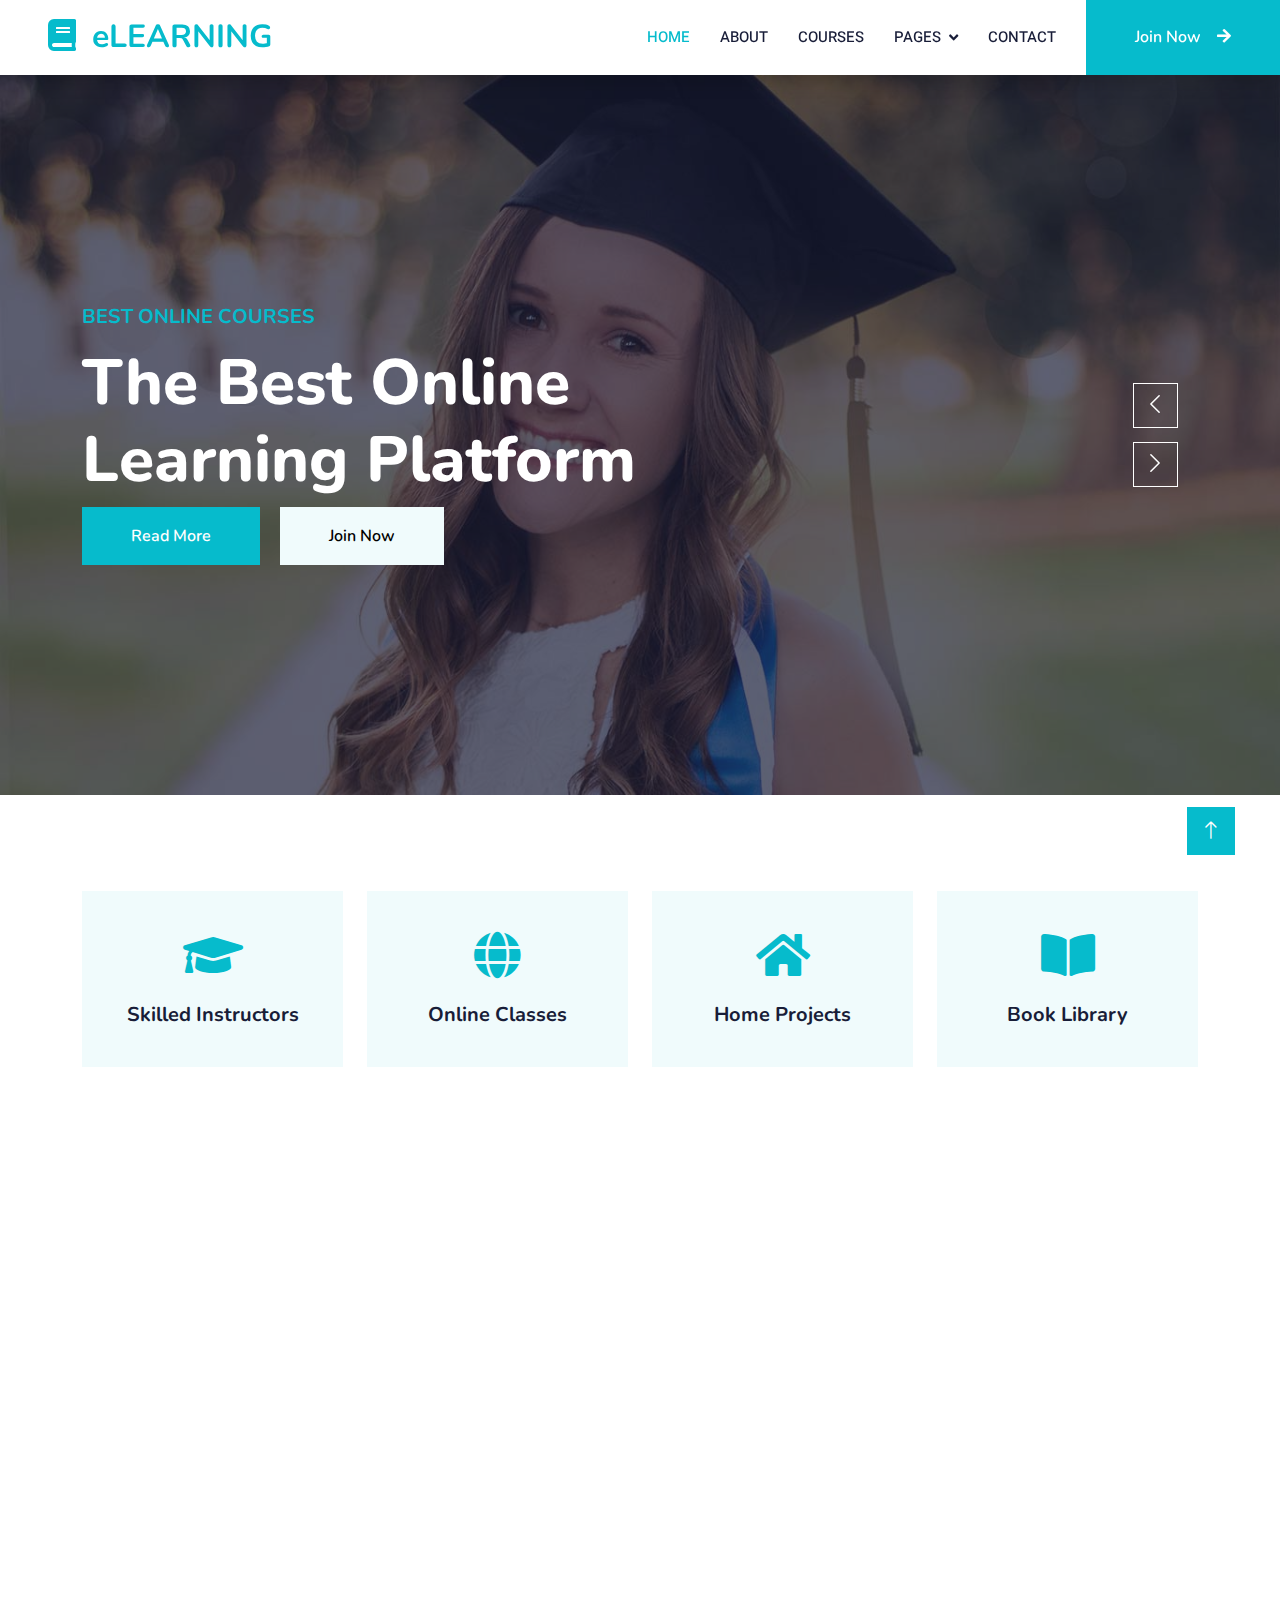
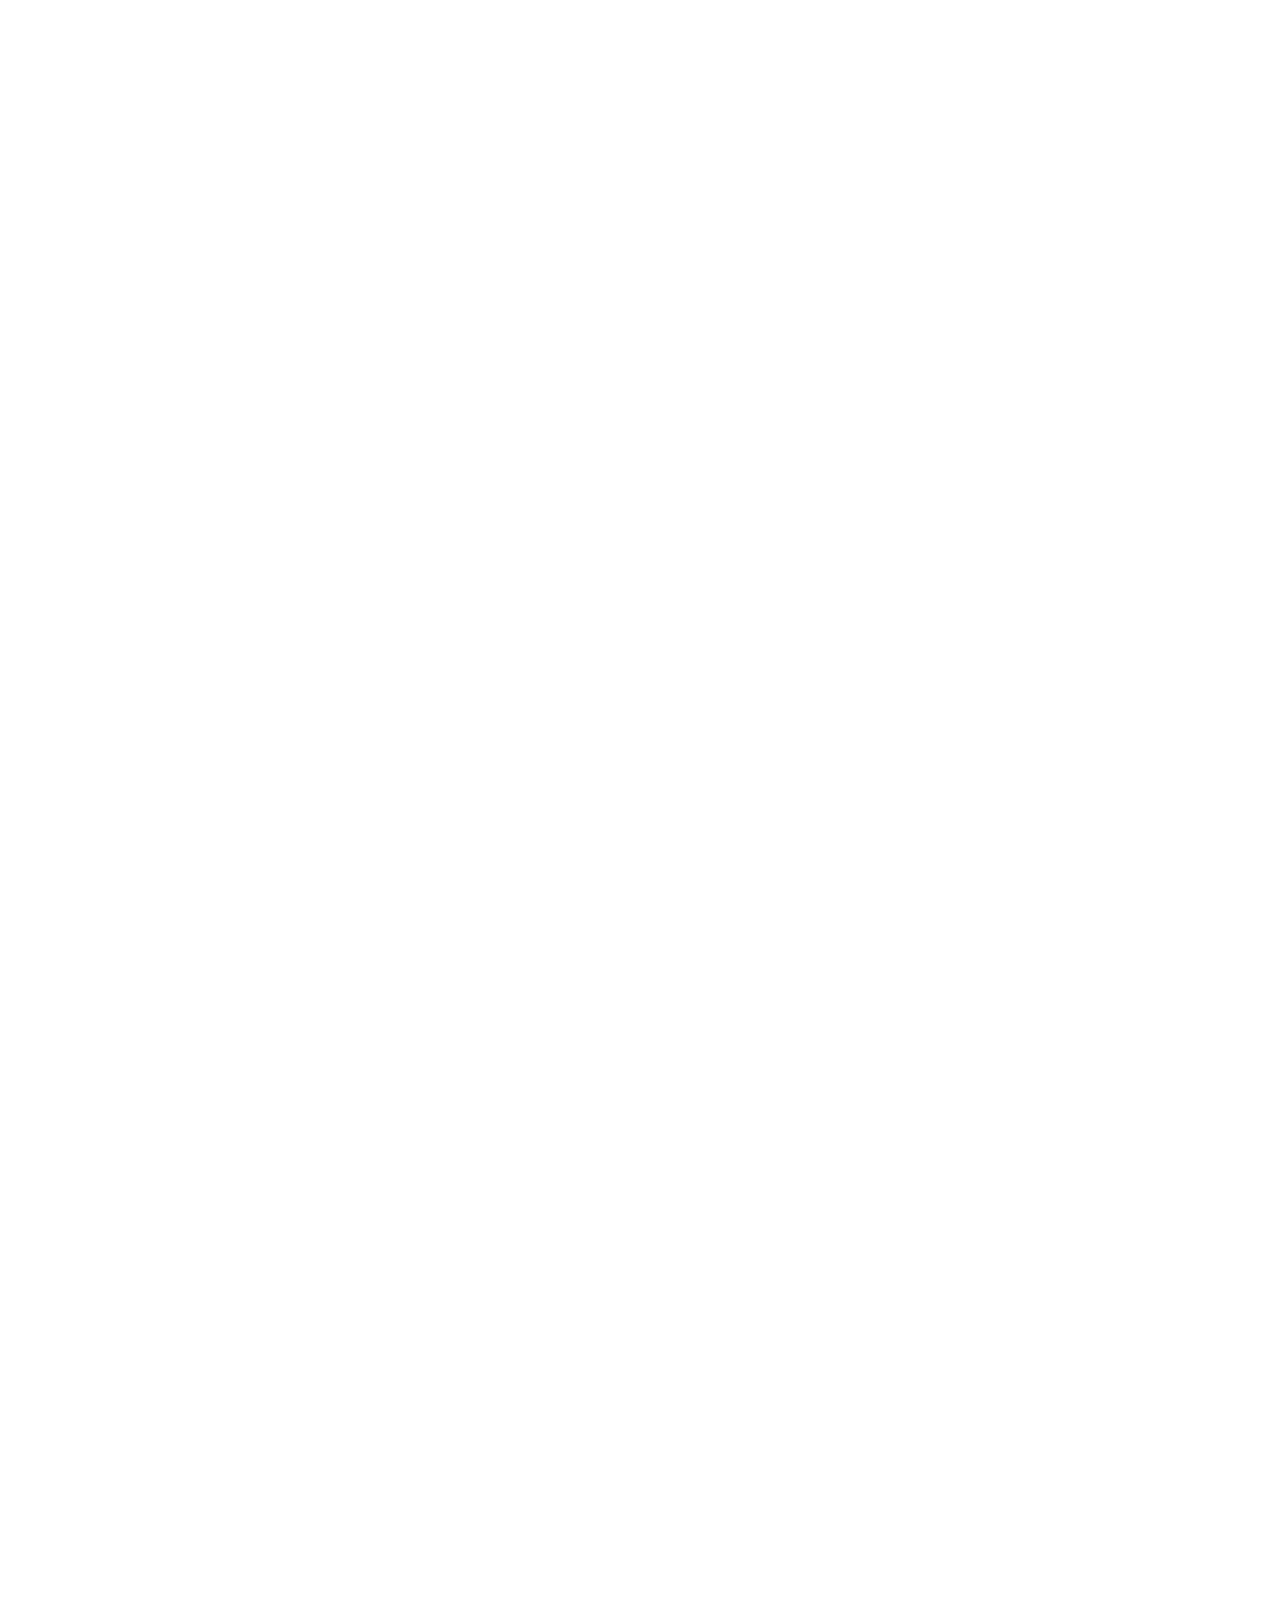
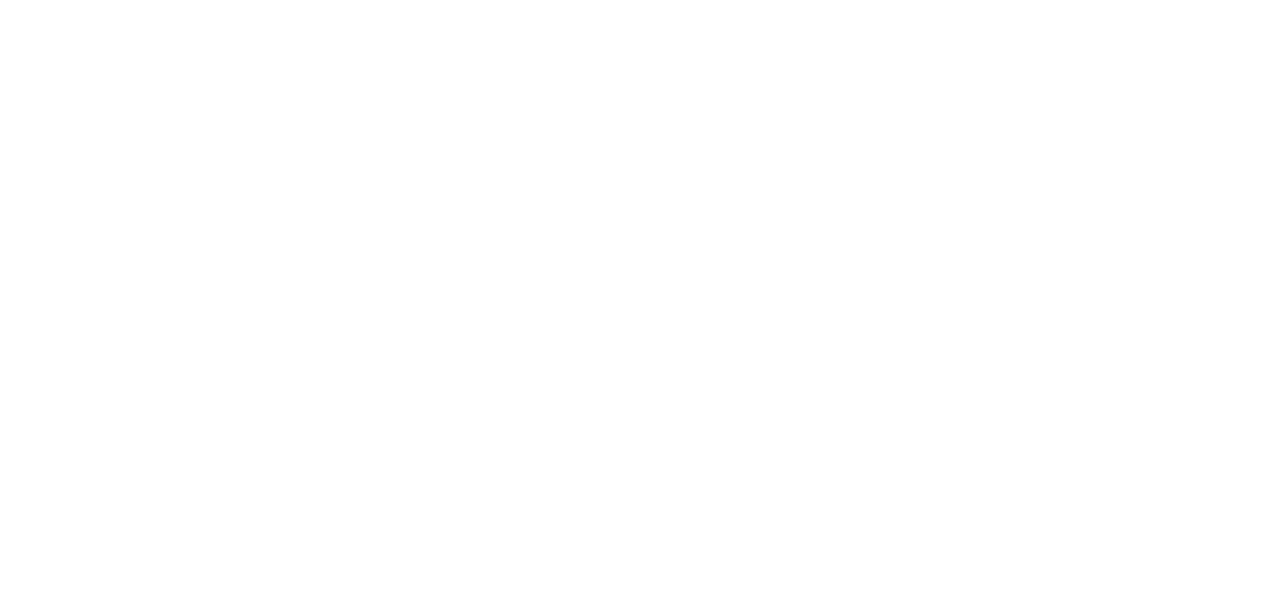
<file: index.html>
<!DOCTYPE html>
<html lang="en">

<head>
    <meta charset="utf-8">
    <title>eLEARNING - eLearning HTML Template</title>
    <meta content="width=device-width, initial-scale=1.0" name="viewport">
    <meta content="" name="keywords">
    <meta content="" name="description">

    <!-- Favicon -->
    <link href="img/favicon.ico" rel="icon">

    <!-- Google Web Fonts -->
    <link rel="preconnect" href="https://fonts.googleapis.com">
    <link rel="preconnect" href="https://fonts.gstatic.com" crossorigin>
    <link href="https://fonts.googleapis.com/css2?family=Heebo:wght@400;500;600&family=Nunito:wght@600;700;800&display=swap" rel="stylesheet">

    <!-- Icon Font Stylesheet -->
    <link href="https://cdnjs.cloudflare.com/ajax/libs/font-awesome/5.10.0/css/all.min.css" rel="stylesheet">
    <link href="https://cdn.jsdelivr.net/npm/bootstrap-icons@1.4.1/font/bootstrap-icons.css" rel="stylesheet">

    <!-- Libraries Stylesheet -->
    <link href="lib/animate/animate.min.css" rel="stylesheet">
    <link href="lib/owlcarousel/assets/owl.carousel.min.css" rel="stylesheet">

    <!-- Customized Bootstrap Stylesheet -->
    <link href="css/bootstrap.min.css" rel="stylesheet">

    <!-- Template Stylesheet -->
    <link href="css/style.css" rel="stylesheet">
</head>

<body>
    
    <!-- Navbar Start -->
    <nav class="navbar navbar-expand-lg bg-white navbar-light shadow sticky-top p-0">
        <a href="index.html" class="navbar-brand d-flex align-items-center px-4 px-lg-5">
            <h2 class="m-0 text-primary"><i class="fa fa-book me-3"></i>eLEARNING</h2>
        </a>
        <button type="button" class="navbar-toggler me-4" data-bs-toggle="collapse" data-bs-target="#navbarCollapse">
            <span class="navbar-toggler-icon"></span>
        </button>
        <div class="collapse navbar-collapse" id="navbarCollapse">
            <div class="navbar-nav ms-auto p-4 p-lg-0">
                <a href="index.html" class="nav-item nav-link active">Home</a>
                <a href="about.html" class="nav-item nav-link">About</a>
                <a href="courses.html" class="nav-item nav-link">Courses</a>
                <div class="nav-item dropdown">
                    <a href="#" class="nav-link dropdown-toggle" data-bs-toggle="dropdown">Pages</a>
                    <div class="dropdown-menu fade-down m-0">
                        <a href="team.html" class="dropdown-item">Our Team</a>
                        <a href="testimonial.html" class="dropdown-item">Testimonial</a>
                        <a href="404.html" class="dropdown-item">404 Page</a>
                    </div>
                </div>
                <a href="contact.html" class="nav-item nav-link">Contact</a>
            </div>
            <a href="" class="btn btn-primary py-4 px-lg-5 d-none d-lg-block">Join Now<i class="fa fa-arrow-right ms-3"></i></a>
        </div>
    </nav>
    <!-- Navbar End -->


    <!-- slide Start -->
    <div class="container-fluid p-0 mb-5">
        <div class="owl-carousel header-carousel position-relative">
            <div class="owl-carousel-item position-relative">
                <img class="img-fluid" src="img/carousel-1.jpg" alt="">
                <div class="position-absolute top-0 start-0 w-100 h-100 d-flex align-items-center" style="background: rgba(24, 29, 56, .7);">
                    <div class="container">
                        <div class="row justify-content-start">
                            <div class="col-sm-10 col-lg-8">
                                <h5 class="text-primary text-uppercase mb-3 animated slideInDown">Best Online Courses</h5>
                                <h1 class="display-3 text-white animated slideInDown">The Best Online Learning Platform</h1>
                                <a href="" class="btn btn-primary py-md-3 px-md-5 me-3 animated slideInLeft">Read More</a>
                                <a href="" class="btn btn-light py-md-3 px-md-5 animated slideInRight">Join Now</a>
                            </div>
                        </div>
                    </div>
                </div>
            </div>
            <div class="owl-carousel-item position-relative">
                <img class="img-fluid" src="img/carousel-2.jpg" alt="">
                <div class="position-absolute top-0 start-0 w-100 h-100 d-flex align-items-center" style="background: rgba(24, 29, 56, .7);">
                    <div class="container">
                        <div class="row justify-content-start">
                            <div class="col-sm-10 col-lg-8">
                                <h5 class="text-primary text-uppercase mb-3 animated slideInDown">Best Online Courses</h5>
                                <h1 class="display-3 text-white animated slideInDown">Get Educated Online From Your Home</h1>
                                <a href="" class="btn btn-primary py-md-3 px-md-5 me-3 animated slideInLeft">Read More</a>
                                <a href="" class="btn btn-light py-md-3 px-md-5 animated slideInRight">Join Now</a>
                            </div>
                        </div>
                    </div>
                </div>
            </div>
        </div>
    </div>
    <!-- slide End -->


    <!-- Service Start -->
    <div class="container-xxl py-5">
        <div class="container">
            <div class="row g-4">
                <div class="col-lg-3 col-sm-6 wow fadeInUp" data-wow-delay="0.1s">
                    <div class="service-item text-center pt-3">
                        <div class="p-4">
                            <i class="fa fa-3x fa-graduation-cap text-primary mb-4"></i>
                            <h5 class="mb-3">Skilled Instructors</h5>
                        </div>
                    </div>
                </div>
                <div class="col-lg-3 col-sm-6 wow fadeInUp" data-wow-delay="0.3s">
                    <div class="service-item text-center pt-3">
                        <div class="p-4">
                            <i class="fa fa-3x fa-globe text-primary mb-4"></i>
                            <h5 class="mb-3">Online Classes</h5>
                        </div>
                    </div>
                </div>
                <div class="col-lg-3 col-sm-6 wow fadeInUp" data-wow-delay="0.5s">
                    <div class="service-item text-center pt-3">
                        <div class="p-4">
                            <i class="fa fa-3x fa-home text-primary mb-4"></i>
                            <h5 class="mb-3">Home Projects</h5>
                        </div>
                    </div>
                </div>
                <div class="col-lg-3 col-sm-6 wow fadeInUp" data-wow-delay="0.7s">
                    <div class="service-item text-center pt-3">
                        <div class="p-4">
                            <i class="fa fa-3x fa-book-open text-primary mb-4"></i>
                            <h5 class="mb-3">Book Library</h5>
                        </div>
                    </div>
                </div>
            </div>
        </div>
    </div>
    <!-- Service End -->


    <!-- About Start -->
    <div class="container-xxl py-5">
        <div class="container">
            <div class="row g-5">
                <div class="col-lg-6 wow fadeInUp" data-wow-delay="0.1s" style="min-height: 400px;">
                    <div class="position-relative h-100">
                        <img class="img-fluid position-absolute w-100 h-100" src="img/about.jpg" alt="" style="object-fit: cover;">
                    </div>
                </div>
                <div class="col-lg-6 wow fadeInUp" data-wow-delay="0.3s">
                    <h6 class="section-title bg-white text-start text-primary pe-3">About Us</h6>
                    <h1 class="mb-4">Welcome to eLEARNING</h1>
                    <div class="row gy-2 gx-4 mb-4">
                        <div class="col-sm-6">
                            <p class="mb-0"><i class="fa fa-arrow-right text-primary me-2"></i>Skilled Instructors</p>
                        </div>
                        <div class="col-sm-6">
                            <p class="mb-0"><i class="fa fa-arrow-right text-primary me-2"></i>Online Classes</p>
                        </div>
                        <div class="col-sm-6">
                            <p class="mb-0"><i class="fa fa-arrow-right text-primary me-2"></i>International Certificate</p>
                        </div>
                        <div class="col-sm-6">
                            <p class="mb-0"><i class="fa fa-arrow-right text-primary me-2"></i>Skilled Instructors</p>
                        </div>
                        <div class="col-sm-6">
                            <p class="mb-0"><i class="fa fa-arrow-right text-primary me-2"></i>Online Classes</p>
                        </div>
                        <div class="col-sm-6">
                            <p class="mb-0"><i class="fa fa-arrow-right text-primary me-2"></i>International Certificate</p>
                        </div>
                    </div>
                    <a class="btn btn-primary py-3 px-5 mt-2" href="">Read More</a>
                </div>
            </div>
        </div>
    </div>
    <!-- About End -->


    <!-- Courses Start -->
    <div class="container-xxl py-5">
        <div class="container">
            <div class="text-center wow fadeInUp" data-wow-delay="0.1s">
                <h6 class="section-title bg-white text-center text-primary px-3">Courses</h6>
                <h1 class="mb-5">Popular Courses</h1>
            </div>
            <div class="row g-4 justify-content-center">
                <div class="col-lg-4 col-md-6 wow fadeInUp" data-wow-delay="0.1s">
                    <div class="course-item bg-light">
                        <div class="position-relative overflow-hidden">
                            <img class="img-fluid" src="img/course-1.jpg" alt="">
                            <div class="w-100 d-flex justify-content-center position-absolute bottom-0 start-0 mb-4">
                                <a href="#" class="flex-shrink-0 btn btn-sm btn-primary px-3 border-end" style="border-radius: 30px 0 0 30px;">Read More</a>
                                <a href="#" class="flex-shrink-0 btn btn-sm btn-primary px-3" style="border-radius: 0 30px 30px 0;">Join Now</a>
                            </div>
                        </div>
                        <div class="text-center p-4 pb-0">
                            <h3 class="mb-0">Rs.3999/-</h3>
                            <div class="mb-3">
                                <small class="fa fa-star text-primary"></small>
                                <small class="fa fa-star text-primary"></small>
                                <small class="fa fa-star text-primary"></small>
                                <small class="fa fa-star text-primary"></small>
                                <small>(1200)</small>
                            </div>
                            <h5 class="mb-4">Video Editing</h5>
                        </div>
                        <div class="d-flex border-top">
                            <small class="flex-fill text-center border-end py-2"><i class="fa fa-user-tie text-primary me-2"></i>Rajeev Singh</small>
                            <small class="flex-fill text-center border-end py-2"><i class="fa fa-clock text-primary me-2"></i>150 Hrs</small>
                            <small class="flex-fill text-center py-2"><i class="fa fa-user text-primary me-2"></i>60 Students</small>
                        </div>
                    </div>
                </div>
                <div class="col-lg-4 col-md-6 wow fadeInUp" data-wow-delay="0.3s">
                    <div class="course-item bg-light">
                        <div class="position-relative overflow-hidden">
                            <img class="img-fluid" src="img/course-2.jpg" alt="">
                            <div class="w-100 d-flex justify-content-center position-absolute bottom-0 start-0 mb-4">
                                <a href="#" class="flex-shrink-0 btn btn-sm btn-primary px-3 border-end" style="border-radius: 30px 0 0 30px;">Read More</a>
                                <a href="#" class="flex-shrink-0 btn btn-sm btn-primary px-3" style="border-radius: 0 30px 30px 0;">Join Now</a>
                            </div>
                        </div>
                        <div class="text-center p-4 pb-0">
                            <h3 class="mb-0">Rs.4999/-</h3>
                            <div class="mb-3">
                                <small class="fa fa-star text-primary"></small>
                                <small class="fa fa-star text-primary"></small>
                                <small class="fa fa-star text-primary"></small>
                                <small class="fa fa-star text-primary"></small>
                                <small class="fa fa-star text-primary"></small>
                                <small>(1100)</small>
                            </div>
                            <h5 class="mb-4">Web Design & Development Course for Beginners</h5>
                        </div>
                        <div class="d-flex border-top">
                            <small class="flex-fill text-center border-end py-2"><i class="fa fa-user-tie text-primary me-2"></i>Rashmi Bansal,Arun Kumar</small>
                            <small class="flex-fill text-center border-end py-2"><i class="fa fa-clock text-primary me-2"></i>200 Hrs</small>
                            <small class="flex-fill text-center py-2"><i class="fa fa-user text-primary me-2"></i>70 Students</small>
                        </div>
                    </div>
                </div>
                <div class="col-lg-4 col-md-6 wow fadeInUp" data-wow-delay="0.5s">
                    <div class="course-item bg-light">
                        <div class="position-relative overflow-hidden">
                            <img class="img-fluid" src="img/course-3.jpg" alt="">
                            <div class="w-100 d-flex justify-content-center position-absolute bottom-0 start-0 mb-4">
                                <a href="#" class="flex-shrink-0 btn btn-sm btn-primary px-3 border-end" style="border-radius: 30px 0 0 30px;">Read More</a>
                                <a href="#" class="flex-shrink-0 btn btn-sm btn-primary px-3" style="border-radius: 0 30px 30px 0;">Join Now</a>
                            </div>
                        </div>
                        <div class="text-center p-4 pb-0">
                            <h3 class="mb-0">Rs.2999/-</h3>
                            <div class="mb-3">
                                <small class="fa fa-star text-primary"></small>
                                <small class="fa fa-star text-primary"></small>
                                <small class="fa fa-star text-primary"></small>
                                <small class="fa fa-star text-primary"></small>
                                <small class="fa fa-star text-primary"></small>
                                <small>(120)</small>
                            </div>
                            <h5 class="mb-4">Digital Marketing</h5>
                        </div>
                        <div class="d-flex border-top">
                            <small class="flex-fill text-center border-end py-2"><i class="fa fa-user-tie text-primary me-2"></i>Megha Sharma</small>
                            <small class="flex-fill text-center border-end py-2"><i class="fa fa-clock text-primary me-2"></i>150Hrs</small>
                            <small class="flex-fill text-center py-2"><i class="fa fa-user text-primary me-2"></i>30 Students</small>
                        </div>
                    </div>
                </div>
            </div>
        </div>
    </div>
    <!-- Courses End -->


    <!-- Team Start -->
    <div class="container-xxl py-5">
        <div class="container">
            <div class="text-center wow fadeInUp" data-wow-delay="0.1s">
                <h6 class="section-title bg-white text-center text-primary px-3">Instructors</h6>
                <h1 class="mb-5">Expert Instructors</h1>
            </div>
            <div class="row g-4">
                <div class="col-lg-3 col-md-6 wow fadeInUp" data-wow-delay="0.1s">
                    <div class="team-item bg-light">
                        <div class="overflow-hidden">
                            <img class="img-fluid" src="img/team-1.jpg" alt="">
                        </div>
                        <div class="position-relative d-flex justify-content-center" style="margin-top: -23px;">
                            <div class="bg-light d-flex justify-content-center pt-2 px-1">
                                <a class="btn btn-sm-square btn-primary mx-1" href=""><i class="fab fa-facebook-f"></i></a>
                                <a class="btn btn-sm-square btn-primary mx-1" href=""><i class="fab fa-twitter"></i></a>
                                <a class="btn btn-sm-square btn-primary mx-1" href=""><i class="fab fa-instagram"></i></a>
                            </div>
                        </div>
                        <div class="text-center p-4">
                            <h5 class="mb-0">Rajeev Singh</h5>
                            <small>Senior Video Editor Instructor</small>
                        </div>
                    </div>
                </div>
                <div class="col-lg-3 col-md-6 wow fadeInUp" data-wow-delay="0.3s">
                    <div class="team-item bg-light">
                        <div class="overflow-hidden">
                            <img class="img-fluid" src="img/team-2.jpg" alt="">
                        </div>
                        <div class="position-relative d-flex justify-content-center" style="margin-top: -23px;">
                            <div class="bg-light d-flex justify-content-center pt-2 px-1">
                                <a class="btn btn-sm-square btn-primary mx-1" href=""><i class="fab fa-facebook-f"></i></a>
                                <a class="btn btn-sm-square btn-primary mx-1" href=""><i class="fab fa-twitter"></i></a>
                                <a class="btn btn-sm-square btn-primary mx-1" href=""><i class="fab fa-instagram"></i></a>
                            </div>
                        </div>
                        <div class="text-center p-4">
                            <h5 class="mb-0">Rashmi Bansal</h5>
                            <small>Web Designer</small>
                        </div>
                    </div>
                </div>
                <div class="col-lg-3 col-md-6 wow fadeInUp" data-wow-delay="0.5s">
                    <div class="team-item bg-light">
                        <div class="overflow-hidden">
                            <img class="img-fluid" src="img/team-3.jpg" alt="">
                        </div>
                        <div class="position-relative d-flex justify-content-center" style="margin-top: -23px;">
                            <div class="bg-light d-flex justify-content-center pt-2 px-1">
                                <a class="btn btn-sm-square btn-primary mx-1" href=""><i class="fab fa-facebook-f"></i></a>
                                <a class="btn btn-sm-square btn-primary mx-1" href=""><i class="fab fa-twitter"></i></a>
                                <a class="btn btn-sm-square btn-primary mx-1" href=""><i class="fab fa-instagram"></i></a>
                            </div>
                        </div>
                        <div class="text-center p-4">
                            <h5 class="mb-0">Arun Kumar</h5>
                            <small>Web Development Instructor</small>
                        </div>
                    </div>
                </div>
                <div class="col-lg-3 col-md-6 wow fadeInUp" data-wow-delay="0.7s">
                    <div class="team-item bg-light">
                        <div class="overflow-hidden">
                            <img class="img-fluid" src="img/team-4.jpg" alt="">
                        </div>
                        <div class="position-relative d-flex justify-content-center" style="margin-top: -23px;">
                            <div class="bg-light d-flex justify-content-center pt-2 px-1">
                                <a class="btn btn-sm-square btn-primary mx-1" href=""><i class="fab fa-facebook-f"></i></a>
                                <a class="btn btn-sm-square btn-primary mx-1" href=""><i class="fab fa-twitter"></i></a>
                                <a class="btn btn-sm-square btn-primary mx-1" href=""><i class="fab fa-instagram"></i></a>
                            </div>
                        </div>
                        <div class="text-center p-4">
                            <h5 class="mb-0">Megha Sharma</h5>
                            <small>Digital Marketing Expert</small>
                        </div>
                    </div>
                </div>
            </div>
        </div>
    </div>
    <!-- Team End -->


    <!-- Testimonial Start -->
    <div class="container-xxl py-5 wow fadeInUp" data-wow-delay="0.1s">
        <div class="container">
            <div class="text-center">
                <h6 class="section-title bg-white text-center text-primary px-3">Testimonial</h6>
                <h1 class="mb-5">Our Students Say!</h1>
            </div>
            <div class="owl-carousel testimonial-carousel position-relative">
                <div class="testimonial-item text-center">
                    <img class="border rounded-circle p-2 mx-auto mb-3" src="img/testimonial-3.jpg" style="width: 80px; height: 80px;">
                    <h5 class="mb-0">Aakash Sharma</h5>
                    <p>Web Developer</p>
                    <div class="testimonial-text bg-light text-center p-4">
                    <p class="mb-0">I studied web development from the given course and I was job ready in 3 months and sooner got a job in agency.</p>.</p>
                    </div>
                </div>
                <div class="testimonial-item text-center">
                    <img class="border rounded-circle p-2 mx-auto mb-3" src="img/testimonial-4.jpg" style="width: 80px; height: 80px;">
                    <h5 class="mb-0">Niharika Singh</h5>
                    <p>Profession</p>
                    <div class="testimonial-text bg-light text-center p-4">
                    <p class="mb-0">I practiced digital marketing from here and later joined a good MNC as a marketing lead.</p>
                    </div>
                </div>
            </div>
        </div>
    </div>
    <!-- Testimonial End -->
        


    <!-- Footer Start -->
    <div class="container-fluid bg-dark text-light footer pt-5 mt-5 wow fadeIn" data-wow-delay="0.1s">
        <div class="container py-5">
            
                <div class="col-lg-3 col-md-6">
                    <h4 class="text-white mb-3">Contact</h4>
                    <p class="mb-2"><i class="fa fa-map-marker-alt me-3"></i>Punjabi University</p>
                    <p class="mb-2"><i class="fa fa-phone-alt me-3"></i>+91 99999999</p>
                    <p class="mb-2"><i class="fa fa-envelope me-3"></i>ucoe@engineering.com</p>
                    <div class="d-flex pt-2">
                        <a class="btn btn-outline-light btn-social" href=""><i class="fab fa-twitter"></i></a>
                        <a class="btn btn-outline-light btn-social" href=""><i class="fab fa-facebook-f"></i></a>
                        <a class="btn btn-outline-light btn-social" href=""><i class="fab fa-youtube"></i></a>
                        <a class="btn btn-outline-light btn-social" href=""><i class="fab fa-linkedin-in"></i></a>
                    </div>
                </div>
                
                
            </div>
        </div>
        
    </div>
    <!-- Footer End -->

    


    <!-- Back to Top -->
    <a href="#" class="btn btn-lg btn-primary btn-lg-square back-to-top"><i class="bi bi-arrow-up"></i></a>


    <!-- JavaScript Libraries -->
    <script src="https://code.jquery.com/jquery-3.4.1.min.js"></script>
    <script src="https://cdn.jsdelivr.net/npm/bootstrap@5.0.0/dist/js/bootstrap.bundle.min.js"></script>
    <script src="lib/wow/wow.min.js"></script>
    <script src="lib/easing/easing.min.js"></script>
    <script src="lib/waypoints/waypoints.min.js"></script>
    <script src="lib/owlcarousel/owl.carousel.min.js"></script>

    <!-- Template Javascript -->
    <script src="js/main.js"></script>
</body>

</html>
</file>
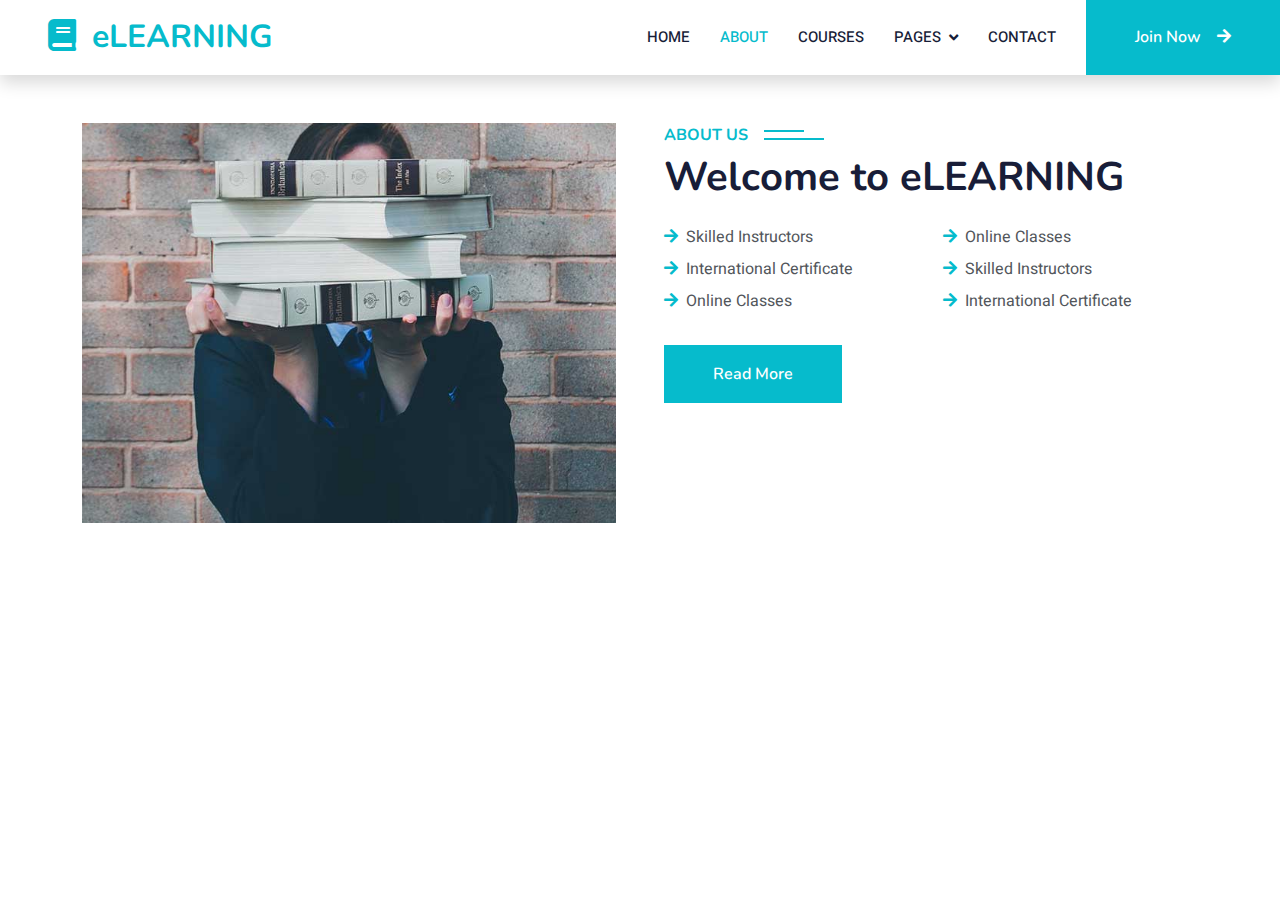
<file: about.html>
<!DOCTYPE html>
<html lang="en">

<head>
    <meta charset="utf-8">
    <title>eLEARNING - eLearning HTML Template</title>
    <meta content="width=device-width, initial-scale=1.0" name="viewport">
    <meta content="" name="keywords">
    <meta content="" name="description">

    <!-- Favicon -->
    <link href="img/favicon.ico" rel="icon">

    <!-- Google Web Fonts -->
    <link rel="preconnect" href="https://fonts.googleapis.com">
    <link rel="preconnect" href="https://fonts.gstatic.com" crossorigin>
    <link href="https://fonts.googleapis.com/css2?family=Heebo:wght@400;500;600&family=Nunito:wght@600;700;800&display=swap" rel="stylesheet">

    <!-- Icon Font Stylesheet -->
    <link href="https://cdnjs.cloudflare.com/ajax/libs/font-awesome/5.10.0/css/all.min.css" rel="stylesheet">
    <link href="https://cdn.jsdelivr.net/npm/bootstrap-icons@1.4.1/font/bootstrap-icons.css" rel="stylesheet">

    <!-- Libraries Stylesheet -->
    <link href="lib/animate/animate.min.css" rel="stylesheet">
    <link href="lib/owlcarousel/assets/owl.carousel.min.css" rel="stylesheet">

    <!-- Customized Bootstrap Stylesheet -->
    <link href="css/bootstrap.min.css" rel="stylesheet">

    <!-- Template Stylesheet -->
    <link href="css/style.css" rel="stylesheet">
</head>

<body>
    <!-- Navbar Start -->
    <nav class="navbar navbar-expand-lg bg-white navbar-light shadow sticky-top p-0">
        <a href="index.html" class="navbar-brand d-flex align-items-center px-4 px-lg-5">
            <h2 class="m-0 text-primary"><i class="fa fa-book me-3"></i>eLEARNING</h2>
        </a>
        <button type="button" class="navbar-toggler me-4" data-bs-toggle="collapse" data-bs-target="#navbarCollapse">
            <span class="navbar-toggler-icon"></span>
        </button>
        <div class="collapse navbar-collapse" id="navbarCollapse">
            <div class="navbar-nav ms-auto p-4 p-lg-0">
                <a href="index.html" class="nav-item nav-link">Home</a>
                <a href="about.html" class="nav-item nav-link active">About</a>
                <a href="courses.html" class="nav-item nav-link">Courses</a>
                <div class="nav-item dropdown">
                    <a href="#" class="nav-link dropdown-toggle" data-bs-toggle="dropdown">Pages</a>
                    <div class="dropdown-menu fade-down m-0">
                        <a href="team.html" class="dropdown-item">Our Team</a>
                        <a href="testimonial.html" class="dropdown-item">Testimonial</a>
                        <a href="404.html" class="dropdown-item">404 Page</a>
                    </div>
                </div>
                <a href="contact.html" class="nav-item nav-link">Contact</a>
            </div>
            <a href="" class="btn btn-primary py-4 px-lg-5 d-none d-lg-block">Join Now<i class="fa fa-arrow-right ms-3"></i></a>
        </div>
    </nav>
    <!-- Navbar End -->

    <!-- About Start -->
    <div class="container-xxl py-5">
        <div class="container">
            <div class="row g-5">
                <div class="col-lg-6 wow fadeInUp" data-wow-delay="0.1s" style="min-height: 400px;">
                    <div class="position-relative h-100">
                        <img class="img-fluid position-absolute w-100 h-100" src="img/about.jpg" alt="" style="object-fit: cover;">
                    </div>
                </div>
                <div class="col-lg-6 wow fadeInUp" data-wow-delay="0.3s">
                    <h6 class="section-title bg-white text-start text-primary pe-3">About Us</h6>
                    <h1 class="mb-4">Welcome to eLEARNING</h1>
                    <div class="row gy-2 gx-4 mb-4">
                        <div class="col-sm-6">
                            <p class="mb-0"><i class="fa fa-arrow-right text-primary me-2"></i>Skilled Instructors</p>
                        </div>
                        <div class="col-sm-6">
                            <p class="mb-0"><i class="fa fa-arrow-right text-primary me-2"></i>Online Classes</p>
                        </div>
                        <div class="col-sm-6">
                            <p class="mb-0"><i class="fa fa-arrow-right text-primary me-2"></i>International Certificate</p>
                        </div>
                        <div class="col-sm-6">
                            <p class="mb-0"><i class="fa fa-arrow-right text-primary me-2"></i>Skilled Instructors</p>
                        </div>
                        <div class="col-sm-6">
                            <p class="mb-0"><i class="fa fa-arrow-right text-primary me-2"></i>Online Classes</p>
                        </div>
                        <div class="col-sm-6">
                            <p class="mb-0"><i class="fa fa-arrow-right text-primary me-2"></i>International Certificate</p>
                        </div>
                    </div>
                    <a class="btn btn-primary py-3 px-5 mt-2" href="">Read More</a>
                </div>
            </div>
        </div>
    </div>
    <!-- About End -->

 

    <!-- JavaScript Libraries -->
    <script src="https://code.jquery.com/jquery-3.4.1.min.js"></script>
    <script src="https://cdn.jsdelivr.net/npm/bootstrap@5.0.0/dist/js/bootstrap.bundle.min.js"></script>
    <script src="lib/wow/wow.min.js"></script>
    <script src="lib/easing/easing.min.js"></script>
    <script src="lib/waypoints/waypoints.min.js"></script>
    <script src="lib/owlcarousel/owl.carousel.min.js"></script>

    <!-- Template Javascript -->
    <script src="js/main.js"></script>
</body>

</html>
</file>
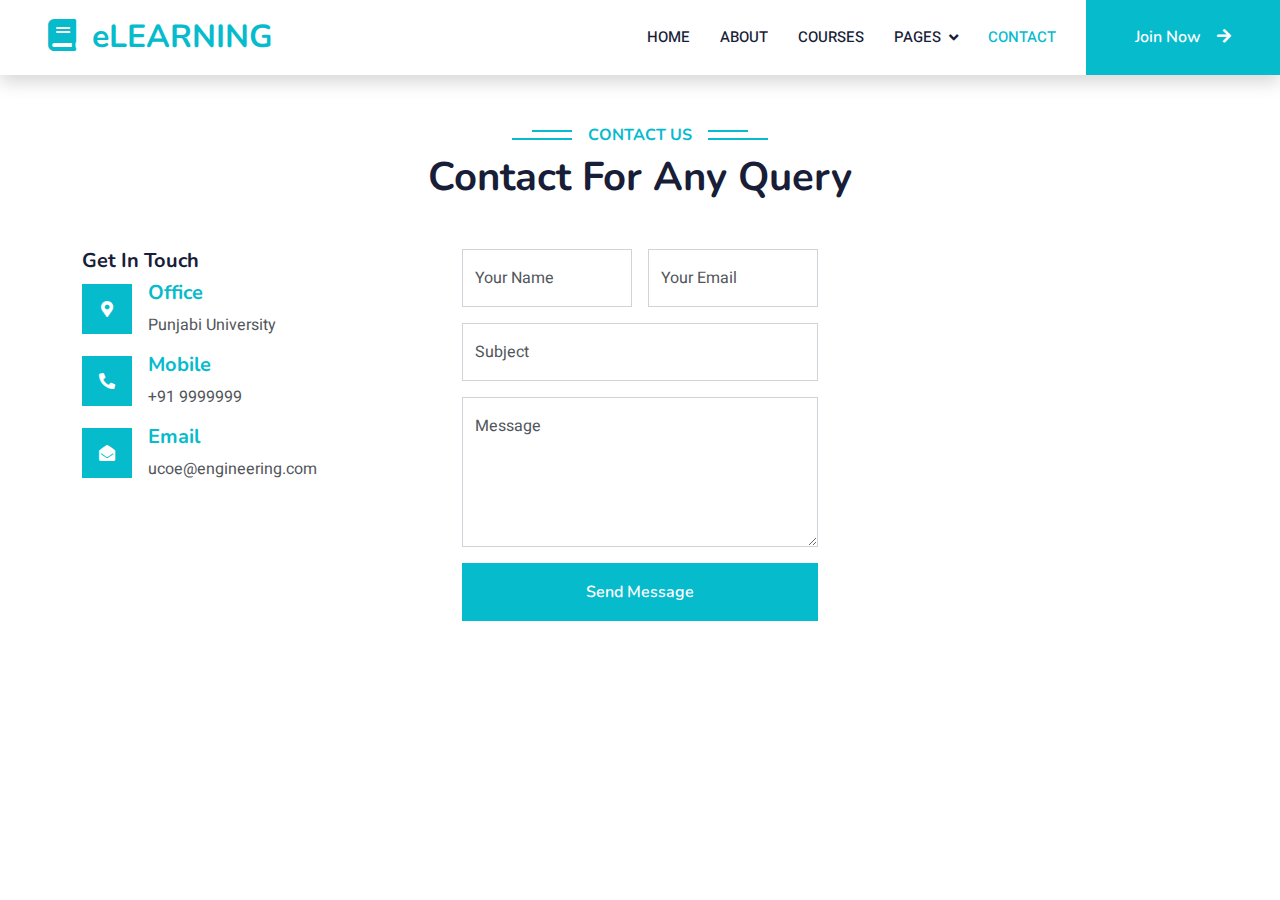
<file: contact.html>
<!DOCTYPE html>
<html lang="en">

<head>
    <meta charset="utf-8">
    <title>eLEARNING - eLearning HTML Template</title>
    <meta content="width=device-width, initial-scale=1.0" name="viewport">
    <meta content="" name="keywords">
    <meta content="" name="description">

    <!-- Favicon -->
    <link href="img/favicon.ico" rel="icon">

    <!-- Google Web Fonts -->
    <link rel="preconnect" href="https://fonts.googleapis.com">
    <link rel="preconnect" href="https://fonts.gstatic.com" crossorigin>
    <link href="https://fonts.googleapis.com/css2?family=Heebo:wght@400;500;600&family=Nunito:wght@600;700;800&display=swap" rel="stylesheet">

    <!-- Icon Font Stylesheet -->
    <link href="https://cdnjs.cloudflare.com/ajax/libs/font-awesome/5.10.0/css/all.min.css" rel="stylesheet">
    <link href="https://cdn.jsdelivr.net/npm/bootstrap-icons@1.4.1/font/bootstrap-icons.css" rel="stylesheet">

    <!-- Libraries Stylesheet -->
    <link href="lib/animate/animate.min.css" rel="stylesheet">
    <link href="lib/owlcarousel/assets/owl.carousel.min.css" rel="stylesheet">

    <!-- Customized Bootstrap Stylesheet -->
    <link href="css/bootstrap.min.css" rel="stylesheet">

    <!-- Template Stylesheet -->
    <link href="css/style.css" rel="stylesheet">
</head>

<body>

    <!-- Navbar Start -->
    <nav class="navbar navbar-expand-lg bg-white navbar-light shadow sticky-top p-0">
        <a href="index.html" class="navbar-brand d-flex align-items-center px-4 px-lg-5">
            <h2 class="m-0 text-primary"><i class="fa fa-book me-3"></i>eLEARNING</h2>
        </a>
        <button type="button" class="navbar-toggler me-4" data-bs-toggle="collapse" data-bs-target="#navbarCollapse">
            <span class="navbar-toggler-icon"></span>
        </button>
        <div class="collapse navbar-collapse" id="navbarCollapse">
            <div class="navbar-nav ms-auto p-4 p-lg-0">
                <a href="index.html" class="nav-item nav-link">Home</a>
                <a href="about.html" class="nav-item nav-link">About</a>
                <a href="courses.html" class="nav-item nav-link">Courses</a>
                <div class="nav-item dropdown">
                    <a href="#" class="nav-link dropdown-toggle" data-bs-toggle="dropdown">Pages</a>
                    <div class="dropdown-menu fade-down m-0">
                        <a href="team.html" class="dropdown-item">Our Team</a>
                        <a href="testimonial.html" class="dropdown-item">Testimonial</a>
                        <a href="404.html" class="dropdown-item">404 Page</a>
                    </div>
                </div>
                <a href="contact.html" class="nav-item nav-link active">Contact</a>
            </div>
            <a href="" class="btn btn-primary py-4 px-lg-5 d-none d-lg-block">Join Now<i class="fa fa-arrow-right ms-3"></i></a>
        </div>
    </nav>
    <!-- Navbar End -->

    <!-- Contact Start -->
    <div class="container-xxl py-5">
        <div class="container">
            <div class="text-center wow fadeInUp" data-wow-delay="0.1s">
                <h6 class="section-title bg-white text-center text-primary px-3">Contact Us</h6>
                <h1 class="mb-5">Contact For Any Query</h1>
            </div>
            <div class="row g-4">
                <div class="col-lg-4 col-md-6 wow fadeInUp" data-wow-delay="0.1s">
                    <h5>Get In Touch</h5>
                    <div class="d-flex align-items-center mb-3">
                        <div class="d-flex align-items-center justify-content-center flex-shrink-0 bg-primary" style="width: 50px; height: 50px;">
                            <i class="fa fa-map-marker-alt text-white"></i>
                        </div>
                        <div class="ms-3">
                            <h5 class="text-primary">Office</h5>
                            <p class="mb-0">Punjabi University</p>
                        </div>
                    </div>
                    <div class="d-flex align-items-center mb-3">
                        <div class="d-flex align-items-center justify-content-center flex-shrink-0 bg-primary" style="width: 50px; height: 50px;">
                            <i class="fa fa-phone-alt text-white"></i>
                        </div>
                        <div class="ms-3">
                            <h5 class="text-primary">Mobile</h5>
                            <p class="mb-0">+91 9999999</p>
                        </div>
                    </div>
                    <div class="d-flex align-items-center">
                        <div class="d-flex align-items-center justify-content-center flex-shrink-0 bg-primary" style="width: 50px; height: 50px;">
                            <i class="fa fa-envelope-open text-white"></i>
                        </div>
                        <div class="ms-3">
                            <h5 class="text-primary">Email</h5>
                            <p class="mb-0">ucoe@engineering.com</p>
                        </div>
                    </div>
                </div>
                <div class="col-lg-4 col-md-12 wow fadeInUp" data-wow-delay="0.5s">
                    <form>
                        <div class="row g-3">
                            <div class="col-md-6">
                                <div class="form-floating">
                                    <input type="text" class="form-control" id="name" placeholder="Your Name">
                                    <label for="name">Your Name</label>
                                </div>
                            </div>
                            <div class="col-md-6">
                                <div class="form-floating">
                                    <input type="email" class="form-control" id="email" placeholder="Your Email">
                                    <label for="email">Your Email</label>
                                </div>
                            </div>
                            <div class="col-12">
                                <div class="form-floating">
                                    <input type="text" class="form-control" id="subject" placeholder="Subject">
                                    <label for="subject">Subject</label>
                                </div>
                            </div>
                            <div class="col-12">
                                <div class="form-floating">
                                    <textarea class="form-control" placeholder="Leave a message here" id="message" style="height: 150px"></textarea>
                                    <label for="message">Message</label>
                                </div>
                            </div>
                            <div class="col-12">
                                <button class="btn btn-primary w-100 py-3" type="submit">Send Message</button>
                            </div>
                        </div>
                    </form>
                </div>
            </div>
        </div>
    </div>
    <!-- Contact End -->

    <!-- JavaScript Libraries -->
    <script src="https://code.jquery.com/jquery-3.4.1.min.js"></script>
    <script src="https://cdn.jsdelivr.net/npm/bootstrap@5.0.0/dist/js/bootstrap.bundle.min.js"></script>
    <script src="lib/wow/wow.min.js"></script>
    <script src="lib/easing/easing.min.js"></script>
    <script src="lib/waypoints/waypoints.min.js"></script>
    <script src="lib/owlcarousel/owl.carousel.min.js"></script>

    <!-- Template Javascript -->
    <script src="js/main.js"></script>
</body>

</html>
</file>
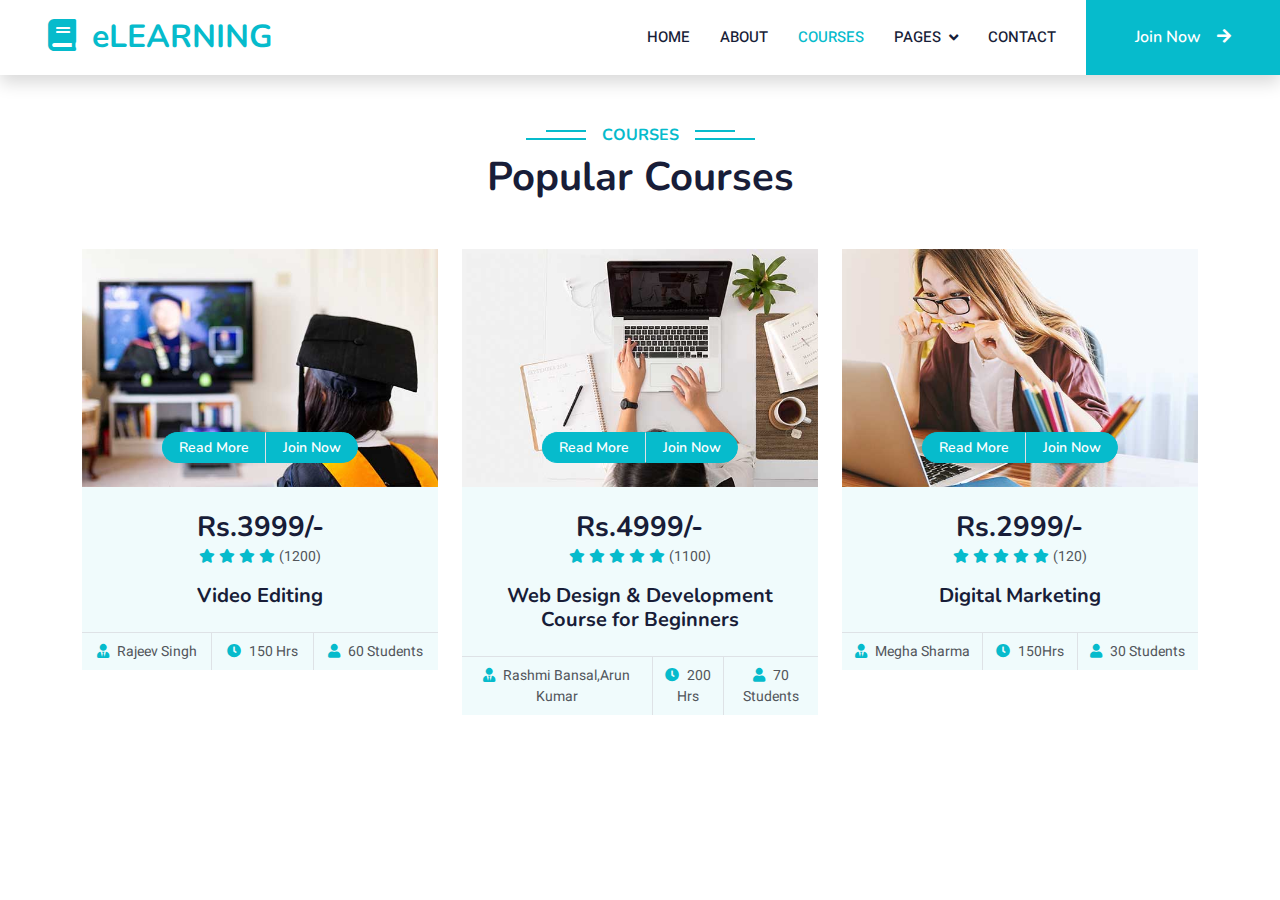
<file: courses.html>
<!DOCTYPE html>
<html lang="en">

<head>
    <meta charset="utf-8">
    <title>eLEARNING - eLearning HTML Template</title>
    <meta content="width=device-width, initial-scale=1.0" name="viewport">
    <meta content="" name="keywords">
    <meta content="" name="description">

    <!-- Favicon -->
    <link href="img/favicon.ico" rel="icon">

    <!-- Google Web Fonts -->
    <link rel="preconnect" href="https://fonts.googleapis.com">
    <link rel="preconnect" href="https://fonts.gstatic.com" crossorigin>
    <link href="https://fonts.googleapis.com/css2?family=Heebo:wght@400;500;600&family=Nunito:wght@600;700;800&display=swap" rel="stylesheet">

    <!-- Icon Font Stylesheet -->
    <link href="https://cdnjs.cloudflare.com/ajax/libs/font-awesome/5.10.0/css/all.min.css" rel="stylesheet">
    <link href="https://cdn.jsdelivr.net/npm/bootstrap-icons@1.4.1/font/bootstrap-icons.css" rel="stylesheet">

    <!-- Libraries Stylesheet -->
    <link href="lib/animate/animate.min.css" rel="stylesheet">
    <link href="lib/owlcarousel/assets/owl.carousel.min.css" rel="stylesheet">

    <!-- Customized Bootstrap Stylesheet -->
    <link href="css/bootstrap.min.css" rel="stylesheet">

    <!-- Template Stylesheet -->
    <link href="css/style.css" rel="stylesheet">
</head>

<body>
    <!-- Navbar Start -->
    <nav class="navbar navbar-expand-lg bg-white navbar-light shadow sticky-top p-0">
        <a href="index.html" class="navbar-brand d-flex align-items-center px-4 px-lg-5">
            <h2 class="m-0 text-primary"><i class="fa fa-book me-3"></i>eLEARNING</h2>
        </a>
        <button type="button" class="navbar-toggler me-4" data-bs-toggle="collapse" data-bs-target="#navbarCollapse">
            <span class="navbar-toggler-icon"></span>
        </button>
        <div class="collapse navbar-collapse" id="navbarCollapse">
            <div class="navbar-nav ms-auto p-4 p-lg-0">
                <a href="index.html" class="nav-item nav-link">Home</a>
                <a href="about.html" class="nav-item nav-link">About</a>
                <a href="courses.html" class="nav-item nav-link active">Courses</a>
                <div class="nav-item dropdown">
                    <a href="#" class="nav-link dropdown-toggle" data-bs-toggle="dropdown">Pages</a>
                    <div class="dropdown-menu fade-down m-0">
                        <a href="team.html" class="dropdown-item">Our Team</a>
                        <a href="testimonial.html" class="dropdown-item">Testimonial</a>
                        <a href="404.html" class="dropdown-item">404 Page</a>
                    </div>
                </div>
                <a href="contact.html" class="nav-item nav-link">Contact</a>
            </div>
            <a href="" class="btn btn-primary py-4 px-lg-5 d-none d-lg-block">Join Now<i class="fa fa-arrow-right ms-3"></i></a>
        </div>
    </nav>
    <!-- Navbar End -->

<!-- Courses Start -->
<div class="container-xxl py-5">
    <div class="container">
        <div class="text-center wow fadeInUp" data-wow-delay="0.1s">
            <h6 class="section-title bg-white text-center text-primary px-3">Courses</h6>
            <h1 class="mb-5">Popular Courses</h1>
        </div>
        <div class="row g-4 justify-content-center">
            <div class="col-lg-4 col-md-6 wow fadeInUp" data-wow-delay="0.1s">
                <div class="course-item bg-light">
                    <div class="position-relative overflow-hidden">
                        <img class="img-fluid" src="img/course-1.jpg" alt="">
                        <div class="w-100 d-flex justify-content-center position-absolute bottom-0 start-0 mb-4">
                            <a href="#" class="flex-shrink-0 btn btn-sm btn-primary px-3 border-end" style="border-radius: 30px 0 0 30px;">Read More</a>
                            <a href="#" class="flex-shrink-0 btn btn-sm btn-primary px-3" style="border-radius: 0 30px 30px 0;">Join Now</a>
                        </div>
                    </div>
                    <div class="text-center p-4 pb-0">
                        <h3 class="mb-0">Rs.3999/-</h3>
                        <div class="mb-3">
                            <small class="fa fa-star text-primary"></small>
                            <small class="fa fa-star text-primary"></small>
                            <small class="fa fa-star text-primary"></small>
                            <small class="fa fa-star text-primary"></small>
                            <small>(1200)</small>
                        </div>
                        <h5 class="mb-4">Video Editing</h5>
                    </div>
                    <div class="d-flex border-top">
                        <small class="flex-fill text-center border-end py-2"><i class="fa fa-user-tie text-primary me-2"></i>Rajeev Singh</small>
                        <small class="flex-fill text-center border-end py-2"><i class="fa fa-clock text-primary me-2"></i>150 Hrs</small>
                        <small class="flex-fill text-center py-2"><i class="fa fa-user text-primary me-2"></i>60 Students</small>
                    </div>
                </div>
            </div>
            <div class="col-lg-4 col-md-6 wow fadeInUp" data-wow-delay="0.3s">
                <div class="course-item bg-light">
                    <div class="position-relative overflow-hidden">
                        <img class="img-fluid" src="img/course-2.jpg" alt="">
                        <div class="w-100 d-flex justify-content-center position-absolute bottom-0 start-0 mb-4">
                            <a href="#" class="flex-shrink-0 btn btn-sm btn-primary px-3 border-end" style="border-radius: 30px 0 0 30px;">Read More</a>
                            <a href="#" class="flex-shrink-0 btn btn-sm btn-primary px-3" style="border-radius: 0 30px 30px 0;">Join Now</a>
                        </div>
                    </div>
                    <div class="text-center p-4 pb-0">
                        <h3 class="mb-0">Rs.4999/-</h3>
                        <div class="mb-3">
                            <small class="fa fa-star text-primary"></small>
                            <small class="fa fa-star text-primary"></small>
                            <small class="fa fa-star text-primary"></small>
                            <small class="fa fa-star text-primary"></small>
                            <small class="fa fa-star text-primary"></small>
                            <small>(1100)</small>
                        </div>
                        <h5 class="mb-4">Web Design & Development Course for Beginners</h5>
                    </div>
                    <div class="d-flex border-top">
                        <small class="flex-fill text-center border-end py-2"><i class="fa fa-user-tie text-primary me-2"></i>Rashmi Bansal,Arun Kumar</small>
                        <small class="flex-fill text-center border-end py-2"><i class="fa fa-clock text-primary me-2"></i>200 Hrs</small>
                        <small class="flex-fill text-center py-2"><i class="fa fa-user text-primary me-2"></i>70 Students</small>
                    </div>
                </div>
            </div>
            <div class="col-lg-4 col-md-6 wow fadeInUp" data-wow-delay="0.5s">
                <div class="course-item bg-light">
                    <div class="position-relative overflow-hidden">
                        <img class="img-fluid" src="img/course-3.jpg" alt="">
                        <div class="w-100 d-flex justify-content-center position-absolute bottom-0 start-0 mb-4">
                            <a href="#" class="flex-shrink-0 btn btn-sm btn-primary px-3 border-end" style="border-radius: 30px 0 0 30px;">Read More</a>
                            <a href="#" class="flex-shrink-0 btn btn-sm btn-primary px-3" style="border-radius: 0 30px 30px 0;">Join Now</a>
                        </div>
                    </div>
                    <div class="text-center p-4 pb-0">
                        <h3 class="mb-0">Rs.2999/-</h3>
                        <div class="mb-3">
                            <small class="fa fa-star text-primary"></small>
                            <small class="fa fa-star text-primary"></small>
                            <small class="fa fa-star text-primary"></small>
                            <small class="fa fa-star text-primary"></small>
                            <small class="fa fa-star text-primary"></small>
                            <small>(120)</small>
                        </div>
                        <h5 class="mb-4">Digital Marketing</h5>
                    </div>
                    <div class="d-flex border-top">
                        <small class="flex-fill text-center border-end py-2"><i class="fa fa-user-tie text-primary me-2"></i>Megha Sharma</small>
                        <small class="flex-fill text-center border-end py-2"><i class="fa fa-clock text-primary me-2"></i>150Hrs</small>
                        <small class="flex-fill text-center py-2"><i class="fa fa-user text-primary me-2"></i>30 Students</small>
                    </div>
                </div>
            </div>
        </div>
    </div>
</div>
<!-- Courses End -->

    <!-- JavaScript Libraries -->
    <script src="https://code.jquery.com/jquery-3.4.1.min.js"></script>
    <script src="https://cdn.jsdelivr.net/npm/bootstrap@5.0.0/dist/js/bootstrap.bundle.min.js"></script>
    <script src="lib/wow/wow.min.js"></script>
    <script src="lib/easing/easing.min.js"></script>
    <script src="lib/waypoints/waypoints.min.js"></script>
    <script src="lib/owlcarousel/owl.carousel.min.js"></script>

    <!-- Template Javascript -->
    <script src="js/main.js"></script>
</body>

</html>
</file>
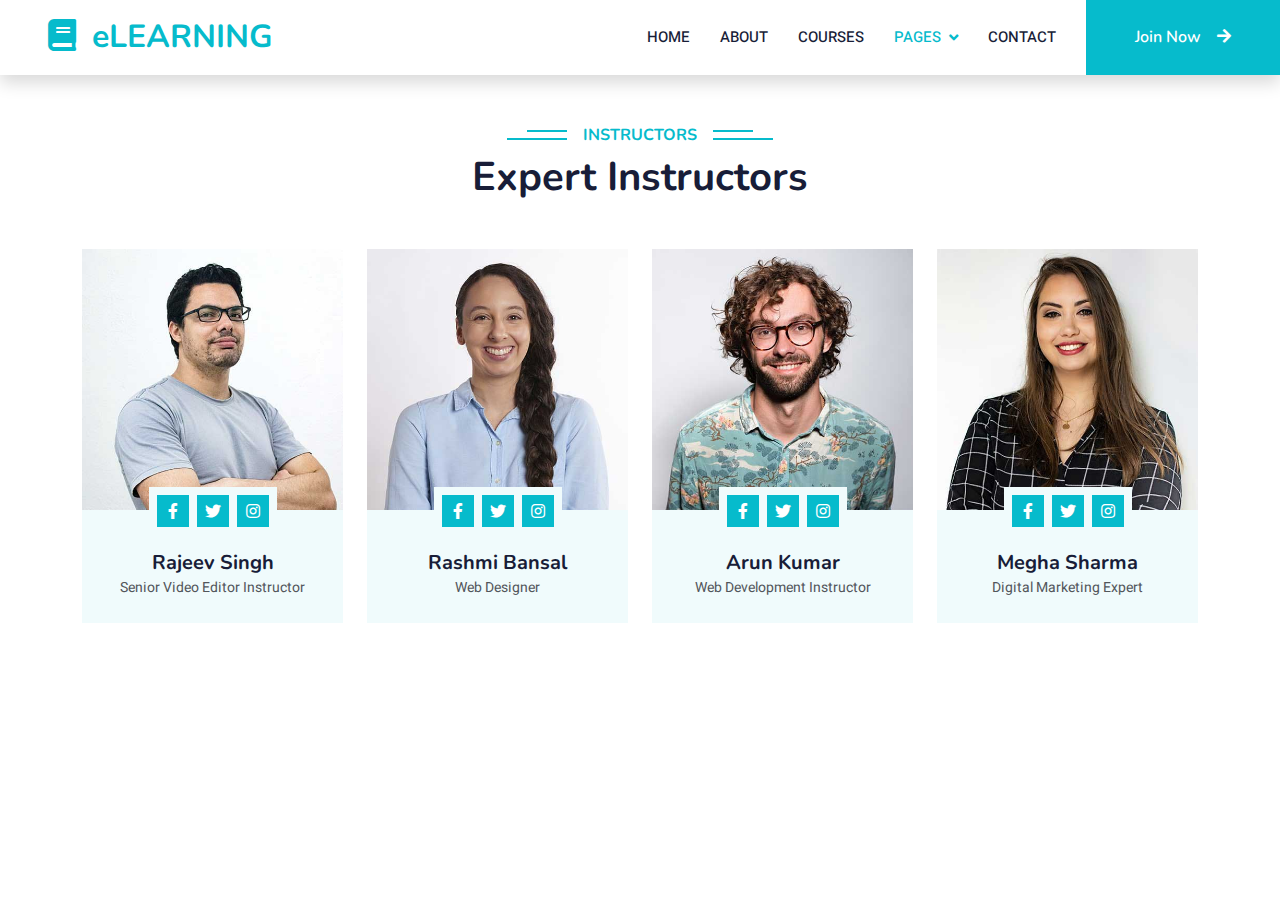
<file: team.html>
<!DOCTYPE html>
<html lang="en">

<head>
    <meta charset="utf-8">
    <title>eLEARNING - eLearning HTML Template</title>
    <meta content="width=device-width, initial-scale=1.0" name="viewport">
    <meta content="" name="keywords">
    <meta content="" name="description">

    <!-- Favicon -->
    <link href="img/favicon.ico" rel="icon">

    <!-- Google Web Fonts -->
    <link rel="preconnect" href="https://fonts.googleapis.com">
    <link rel="preconnect" href="https://fonts.gstatic.com" crossorigin>
    <link href="https://fonts.googleapis.com/css2?family=Heebo:wght@400;500;600&family=Nunito:wght@600;700;800&display=swap" rel="stylesheet">

    <!-- Icon Font Stylesheet -->
    <link href="https://cdnjs.cloudflare.com/ajax/libs/font-awesome/5.10.0/css/all.min.css" rel="stylesheet">
    <link href="https://cdn.jsdelivr.net/npm/bootstrap-icons@1.4.1/font/bootstrap-icons.css" rel="stylesheet">

    <!-- Libraries Stylesheet -->
    <link href="lib/animate/animate.min.css" rel="stylesheet">
    <link href="lib/owlcarousel/assets/owl.carousel.min.css" rel="stylesheet">

    <!-- Customized Bootstrap Stylesheet -->
    <link href="css/bootstrap.min.css" rel="stylesheet">

    <!-- Template Stylesheet -->
    <link href="css/style.css" rel="stylesheet">
</head>

<body>

    <!-- Navbar Start -->
    <nav class="navbar navbar-expand-lg bg-white navbar-light shadow sticky-top p-0">
        <a href="index.html" class="navbar-brand d-flex align-items-center px-4 px-lg-5">
            <h2 class="m-0 text-primary"><i class="fa fa-book me-3"></i>eLEARNING</h2>
        </a>
        <button type="button" class="navbar-toggler me-4" data-bs-toggle="collapse" data-bs-target="#navbarCollapse">
            <span class="navbar-toggler-icon"></span>
        </button>
        <div class="collapse navbar-collapse" id="navbarCollapse">
            <div class="navbar-nav ms-auto p-4 p-lg-0">
                <a href="index.html" class="nav-item nav-link">Home</a>
                <a href="about.html" class="nav-item nav-link">About</a>
                <a href="courses.html" class="nav-item nav-link">Courses</a>
                <div class="nav-item dropdown">
                    <a href="#" class="nav-link dropdown-toggle active" data-bs-toggle="dropdown">Pages</a>
                    <div class="dropdown-menu fade-down m-0">
                        <a href="team.html" class="dropdown-item active">Our Team</a>
                        <a href="testimonial.html" class="dropdown-item">Testimonial</a>
                        <a href="404.html" class="dropdown-item">404 Page</a>
                    </div>
                </div>
                <a href="contact.html" class="nav-item nav-link">Contact</a>
            </div>
            <a href="" class="btn btn-primary py-4 px-lg-5 d-none d-lg-block">Join Now<i class="fa fa-arrow-right ms-3"></i></a>
        </div>
    </nav>
    <!-- Navbar End -->


    

  <!-- Team Start -->
  <div class="container-xxl py-5">
    <div class="container">
        <div class="text-center wow fadeInUp" data-wow-delay="0.1s">
            <h6 class="section-title bg-white text-center text-primary px-3">Instructors</h6>
            <h1 class="mb-5">Expert Instructors</h1>
        </div>
        <div class="row g-4">
            <div class="col-lg-3 col-md-6 wow fadeInUp" data-wow-delay="0.1s">
                <div class="team-item bg-light">
                    <div class="overflow-hidden">
                        <img class="img-fluid" src="img/team-1.jpg" alt="">
                    </div>
                    <div class="position-relative d-flex justify-content-center" style="margin-top: -23px;">
                        <div class="bg-light d-flex justify-content-center pt-2 px-1">
                            <a class="btn btn-sm-square btn-primary mx-1" href=""><i class="fab fa-facebook-f"></i></a>
                            <a class="btn btn-sm-square btn-primary mx-1" href=""><i class="fab fa-twitter"></i></a>
                            <a class="btn btn-sm-square btn-primary mx-1" href=""><i class="fab fa-instagram"></i></a>
                        </div>
                    </div>
                    <div class="text-center p-4">
                        <h5 class="mb-0">Rajeev Singh</h5>
                        <small>Senior Video Editor Instructor</small>
                    </div>
                </div>
            </div>
            <div class="col-lg-3 col-md-6 wow fadeInUp" data-wow-delay="0.3s">
                <div class="team-item bg-light">
                    <div class="overflow-hidden">
                        <img class="img-fluid" src="img/team-2.jpg" alt="">
                    </div>
                    <div class="position-relative d-flex justify-content-center" style="margin-top: -23px;">
                        <div class="bg-light d-flex justify-content-center pt-2 px-1">
                            <a class="btn btn-sm-square btn-primary mx-1" href=""><i class="fab fa-facebook-f"></i></a>
                            <a class="btn btn-sm-square btn-primary mx-1" href=""><i class="fab fa-twitter"></i></a>
                            <a class="btn btn-sm-square btn-primary mx-1" href=""><i class="fab fa-instagram"></i></a>
                        </div>
                    </div>
                    <div class="text-center p-4">
                        <h5 class="mb-0">Rashmi Bansal</h5>
                        <small>Web Designer</small>
                    </div>
                </div>
            </div>
            <div class="col-lg-3 col-md-6 wow fadeInUp" data-wow-delay="0.5s">
                <div class="team-item bg-light">
                    <div class="overflow-hidden">
                        <img class="img-fluid" src="img/team-3.jpg" alt="">
                    </div>
                    <div class="position-relative d-flex justify-content-center" style="margin-top: -23px;">
                        <div class="bg-light d-flex justify-content-center pt-2 px-1">
                            <a class="btn btn-sm-square btn-primary mx-1" href=""><i class="fab fa-facebook-f"></i></a>
                            <a class="btn btn-sm-square btn-primary mx-1" href=""><i class="fab fa-twitter"></i></a>
                            <a class="btn btn-sm-square btn-primary mx-1" href=""><i class="fab fa-instagram"></i></a>
                        </div>
                    </div>
                    <div class="text-center p-4">
                        <h5 class="mb-0">Arun Kumar</h5>
                        <small>Web Development Instructor</small>
                    </div>
                </div>
            </div>
            <div class="col-lg-3 col-md-6 wow fadeInUp" data-wow-delay="0.7s">
                <div class="team-item bg-light">
                    <div class="overflow-hidden">
                        <img class="img-fluid" src="img/team-4.jpg" alt="">
                    </div>
                    <div class="position-relative d-flex justify-content-center" style="margin-top: -23px;">
                        <div class="bg-light d-flex justify-content-center pt-2 px-1">
                            <a class="btn btn-sm-square btn-primary mx-1" href=""><i class="fab fa-facebook-f"></i></a>
                            <a class="btn btn-sm-square btn-primary mx-1" href=""><i class="fab fa-twitter"></i></a>
                            <a class="btn btn-sm-square btn-primary mx-1" href=""><i class="fab fa-instagram"></i></a>
                        </div>
                    </div>
                    <div class="text-center p-4">
                        <h5 class="mb-0">Megha Sharma</h5>
                        <small>Digital Marketing Expert</small>
                    </div>
                </div>
            </div>
        </div>
    </div>
</div>
<!-- Team End -->

    <!-- JavaScript Libraries -->
    <script src="https://code.jquery.com/jquery-3.4.1.min.js"></script>
    <script src="https://cdn.jsdelivr.net/npm/bootstrap@5.0.0/dist/js/bootstrap.bundle.min.js"></script>
    <script src="lib/wow/wow.min.js"></script>
    <script src="lib/easing/easing.min.js"></script>
    <script src="lib/waypoints/waypoints.min.js"></script>
    <script src="lib/owlcarousel/owl.carousel.min.js"></script>

    <!-- Template Javascript -->
    <script src="js/main.js"></script>
</body>

</html>
</file>
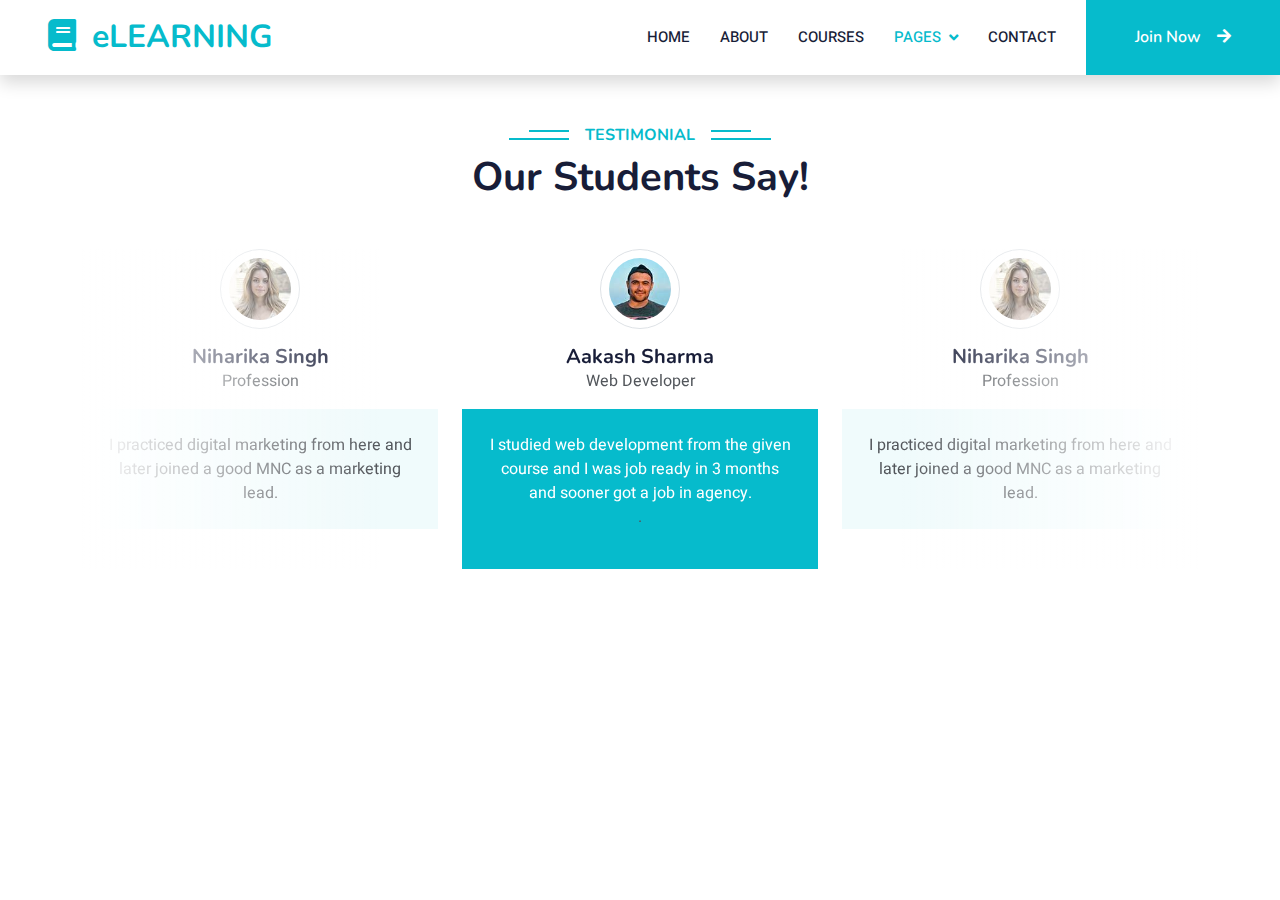
<file: testimonial.html>
<!DOCTYPE html>
<html lang="en">

<head>
    <meta charset="utf-8">
    <title>eLEARNING - eLearning HTML Template</title>
    <meta content="width=device-width, initial-scale=1.0" name="viewport">
    <meta content="" name="keywords">
    <meta content="" name="description">

    <!-- Favicon -->
    <link href="img/favicon.ico" rel="icon">

    <!-- Google Web Fonts -->
    <link rel="preconnect" href="https://fonts.googleapis.com">
    <link rel="preconnect" href="https://fonts.gstatic.com" crossorigin>
    <link href="https://fonts.googleapis.com/css2?family=Heebo:wght@400;500;600&family=Nunito:wght@600;700;800&display=swap" rel="stylesheet">

    <!-- Icon Font Stylesheet -->
    <link href="https://cdnjs.cloudflare.com/ajax/libs/font-awesome/5.10.0/css/all.min.css" rel="stylesheet">
    <link href="https://cdn.jsdelivr.net/npm/bootstrap-icons@1.4.1/font/bootstrap-icons.css" rel="stylesheet">

    <!-- Libraries Stylesheet -->
    <link href="lib/animate/animate.min.css" rel="stylesheet">
    <link href="lib/owlcarousel/assets/owl.carousel.min.css" rel="stylesheet">

    <!-- Customized Bootstrap Stylesheet -->
    <link href="css/bootstrap.min.css" rel="stylesheet">

    <!-- Template Stylesheet -->
    <link href="css/style.css" rel="stylesheet">
</head>

<body>
    

    <!-- Navbar Start -->
    <nav class="navbar navbar-expand-lg bg-white navbar-light shadow sticky-top p-0">
        <a href="index.html" class="navbar-brand d-flex align-items-center px-4 px-lg-5">
            <h2 class="m-0 text-primary"><i class="fa fa-book me-3"></i>eLEARNING</h2>
        </a>
        <button type="button" class="navbar-toggler me-4" data-bs-toggle="collapse" data-bs-target="#navbarCollapse">
            <span class="navbar-toggler-icon"></span>
        </button>
        <div class="collapse navbar-collapse" id="navbarCollapse">
            <div class="navbar-nav ms-auto p-4 p-lg-0">
                <a href="index.html" class="nav-item nav-link">Home</a>
                <a href="about.html" class="nav-item nav-link">About</a>
                <a href="courses.html" class="nav-item nav-link">Courses</a>
                <div class="nav-item dropdown">
                    <a href="#" class="nav-link dropdown-toggle active" data-bs-toggle="dropdown">Pages</a>
                    <div class="dropdown-menu fade-down m-0">
                        <a href="team.html" class="dropdown-item">Our Team</a>
                        <a href="testimonial.html" class="dropdown-item active">Testimonial</a>
                        <a href="404.html" class="dropdown-item">404 Page</a>
                    </div>
                </div>
                <a href="contact.html" class="nav-item nav-link">Contact</a>
            </div>
            <a href="" class="btn btn-primary py-4 px-lg-5 d-none d-lg-block">Join Now<i class="fa fa-arrow-right ms-3"></i></a>
        </div>
    </nav>
    <!-- Navbar End -->

    <!-- Testimonial Start -->
    <div class="container-xxl py-5 wow fadeInUp" data-wow-delay="0.1s">
        <div class="container">
            <div class="text-center">
                <h6 class="section-title bg-white text-center text-primary px-3">Testimonial</h6>
                <h1 class="mb-5">Our Students Say!</h1>
            </div>
            <div class="owl-carousel testimonial-carousel position-relative">
                <div class="testimonial-item text-center">
                    <img class="border rounded-circle p-2 mx-auto mb-3" src="img/testimonial-3.jpg" style="width: 80px; height: 80px;">
                    <h5 class="mb-0">Aakash Sharma</h5>
                    <p>Web Developer</p>
                    <div class="testimonial-text bg-light text-center p-4">
                    <p class="mb-0">I studied web development from the given course and I was job ready in 3 months and sooner got a job in agency.</p>.</p>
                    </div>
                </div>
                <div class="testimonial-item text-center">
                    <img class="border rounded-circle p-2 mx-auto mb-3" src="img/testimonial-4.jpg" style="width: 80px; height: 80px;">
                    <h5 class="mb-0">Niharika Singh</h5>
                    <p>Profession</p>
                    <div class="testimonial-text bg-light text-center p-4">
                    <p class="mb-0">I practiced digital marketing from here and later joined a good MNC as a marketing lead.</p>
                    </div>
                </div>
            </div>
        </div>
    </div>
    <!-- Testimonial End -->
        

    <!-- JavaScript Libraries -->
    <script src="https://code.jquery.com/jquery-3.4.1.min.js"></script>
    <script src="https://cdn.jsdelivr.net/npm/bootstrap@5.0.0/dist/js/bootstrap.bundle.min.js"></script>
    <script src="lib/wow/wow.min.js"></script>
    <script src="lib/easing/easing.min.js"></script>
    <script src="lib/waypoints/waypoints.min.js"></script>
    <script src="lib/owlcarousel/owl.carousel.min.js"></script>

    <!-- Template Javascript -->
    <script src="js/main.js"></script>
</body>

</html>
</file>
<file: css/style.css>
/********** Template CSS **********/
:root {
    --primary: #06BBCC;
    --light: #F0FBFC;
    --dark: #181d38;
}

.fw-medium {
    font-weight: 600 !important;
}

.fw-semi-bold {
    font-weight: 700 !important;
}

.back-to-top {
    position: fixed;
    display: none;
    right: 45px;
    bottom: 45px;
    z-index: 99;
}

/*** Button ***/
.btn {
    font-family: 'Nunito', sans-serif;
    font-weight: 600;
    transition: .5s;
}

.btn.btn-primary,
.btn.btn-secondary {
    color: #FFFFFF;
}

.btn-square {
    width: 38px;
    height: 38px;
}

.btn-sm-square {
    width: 32px;
    height: 32px;
}

.btn-lg-square {
    width: 48px;
    height: 48px;
}

.btn-square,
.btn-sm-square,
.btn-lg-square {
    padding: 0;
    display: flex;
    align-items: center;
    justify-content: center;
    font-weight: normal;
    border-radius: 0px;
}


/*** Navbar ***/
.navbar .dropdown-toggle::after {
    border: none;
    content: "\f107";
    font-family: "Font Awesome 5 Free";
    font-weight: 900;
    vertical-align: middle;
    margin-left: 8px;
}

.navbar-light .navbar-nav .nav-link {
    margin-right: 30px;
    padding: 25px 0;
    color: #FFFFFF;
    font-size: 15px;
    text-transform: uppercase;
    outline: none;
}

.navbar-light .navbar-nav .nav-link:hover,
.navbar-light .navbar-nav .nav-link.active {
    color: var(--primary);
}

@media (max-width: 991.98px) {
    .navbar-light .navbar-nav .nav-link  {
        margin-right: 0;
        padding: 10px 0;
    }

    .navbar-light .navbar-nav {
        border-top: 1px solid #EEEEEE;
    }
}

.navbar-light .navbar-brand,
.navbar-light a.btn {
    height: 75px;
}

.navbar-light .navbar-nav .nav-link {
    color: var(--dark);
    font-weight: 500;
}

.navbar-light.sticky-top {
    top: -100px;
    transition: .5s;
}

@media (min-width: 992px) {
    .navbar .nav-item .dropdown-menu {
        display: block;
        margin-top: 0;
        opacity: 0;
        visibility: hidden;
        transition: .5s;
    }

    .navbar .dropdown-menu.fade-down {
        top: 100%;
        transform: rotateX(-75deg);
        transform-origin: 0% 0%;
    }

    .navbar .nav-item:hover .dropdown-menu {
        top: 100%;
        transform: rotateX(0deg);
        visibility: visible;
        transition: .5s;
        opacity: 1;
    }
}


/*** Header carousel ***/
@media (max-width: 768px) {
    .header-carousel .owl-carousel-item {
        position: relative;
        min-height: 500px;
    }
    
    .header-carousel .owl-carousel-item img {
        position: absolute;
        width: 100%;
        height: 100%;
        object-fit: cover;
    }
}

.header-carousel .owl-nav {
    position: absolute;
    top: 50%;
    right: 8%;
    transform: translateY(-50%);
    display: flex;
    flex-direction: column;
}

.header-carousel .owl-nav .owl-prev,
.header-carousel .owl-nav .owl-next {
    margin: 7px 0;
    width: 45px;
    height: 45px;
    display: flex;
    align-items: center;
    justify-content: center;
    color: #FFFFFF;
    background: transparent;
    border: 1px solid #FFFFFF;
    font-size: 22px;
    transition: .5s;
}

.header-carousel .owl-nav .owl-prev:hover,
.header-carousel .owl-nav .owl-next:hover {
    background: var(--primary);
    border-color: var(--primary);
}

.page-header {
    background: linear-gradient(rgba(24, 29, 56, .7), rgba(24, 29, 56, .7)), url(../img/carousel-1.jpg);
    background-position: center center;
    background-repeat: no-repeat;
    background-size: cover;
}

.page-header-inner {
    background: rgba(15, 23, 43, .7);
}

.breadcrumb-item + .breadcrumb-item::before {
    color: var(--light);
}


/*** Section Title ***/
.section-title {
    position: relative;
    display: inline-block;
    text-transform: uppercase;
}

.section-title::before {
    position: absolute;
    content: "";
    width: calc(100% + 80px);
    height: 2px;
    top: 4px;
    left: -40px;
    background: var(--primary);
    z-index: -1;
}

.section-title::after {
    position: absolute;
    content: "";
    width: calc(100% + 120px);
    height: 2px;
    bottom: 5px;
    left: -60px;
    background: var(--primary);
    z-index: -1;
}

.section-title.text-start::before {
    width: calc(100% + 40px);
    left: 0;
}

.section-title.text-start::after {
    width: calc(100% + 60px);
    left: 0;
}


/*** Service ***/
.service-item {
    background: var(--light);
    transition: .5s;
}

.service-item:hover {
    margin-top: -10px;
    background: var(--primary);
}

.service-item * {
    transition: .5s;
}

.service-item:hover * {
    color: var(--light) !important;
}


/*** Categories & Courses ***/
.category img,
.course-item img {
    transition: .5s;
}

.category a:hover img,
.course-item:hover img {
    transform: scale(1.1);
}


/*** Team ***/
.team-item img {
    transition: .5s;
}

.team-item:hover img {
    transform: scale(1.1);
}


/*** Testimonial ***/
.testimonial-carousel::before {
    position: absolute;
    content: "";
    top: 0;
    left: 0;
    height: 100%;
    width: 0;
    background: linear-gradient(to right, rgba(255, 255, 255, 1) 0%, rgba(255, 255, 255, 0) 100%);
    z-index: 1;
}

.testimonial-carousel::after {
    position: absolute;
    content: "";
    top: 0;
    right: 0;
    height: 100%;
    width: 0;
    background: linear-gradient(to left, rgba(255, 255, 255, 1) 0%, rgba(255, 255, 255, 0) 100%);
    z-index: 1;
}

@media (min-width: 768px) {
    .testimonial-carousel::before,
    .testimonial-carousel::after {
        width: 200px;
    }
}

@media (min-width: 992px) {
    .testimonial-carousel::before,
    .testimonial-carousel::after {
        width: 300px;
    }
}

.testimonial-carousel .owl-item .testimonial-text,
.testimonial-carousel .owl-item.center .testimonial-text * {
    transition: .5s;
}

.testimonial-carousel .owl-item.center .testimonial-text {
    background: var(--primary) !important;
}

.testimonial-carousel .owl-item.center .testimonial-text * {
    color: #FFFFFF !important;
}

.testimonial-carousel .owl-dots {
    margin-top: 24px;
    display: flex;
    align-items: flex-end;
    justify-content: center;
}

.testimonial-carousel .owl-dot {
    position: relative;
    display: inline-block;
    margin: 0 5px;
    width: 15px;
    height: 15px;
    border: 1px solid #CCCCCC;
    transition: .5s;
}

.testimonial-carousel .owl-dot.active {
    background: var(--primary);
    border-color: var(--primary);
}


/*** Footer ***/
.footer .btn.btn-social {
    margin-right: 5px;
    width: 35px;
    height: 35px;
    display: flex;
    align-items: center;
    justify-content: center;
    color: var(--light);
    font-weight: normal;
    border: 1px solid #FFFFFF;
    border-radius: 35px;
    transition: .3s;
}

.footer .btn.btn-social:hover {
    color: var(--primary);
}

.footer .btn.btn-link {
    display: block;
    margin-bottom: 5px;
    padding: 0;
    text-align: left;
    color: #FFFFFF;
    font-size: 15px;
    font-weight: normal;
    text-transform: capitalize;
    transition: .3s;
}

.footer .btn.btn-link::before {
    position: relative;
    content: "\f105";
    font-family: "Font Awesome 5 Free";
    font-weight: 900;
    margin-right: 10px;
}

.footer .btn.btn-link:hover {
    letter-spacing: 1px;
    box-shadow: none;
}

.footer .copyright {
    padding: 25px 0;
    font-size: 15px;
    border-top: 1px solid rgba(256, 256, 256, .1);
}

.footer .copyright a {
    color: var(--light);
}

.footer .footer-menu a {
    margin-right: 15px;
    padding-right: 15px;
    border-right: 1px solid rgba(255, 255, 255, .1);
}

.footer .footer-menu a:last-child {
    margin-right: 0;
    padding-right: 0;
    border-right: none;
}
</file>
